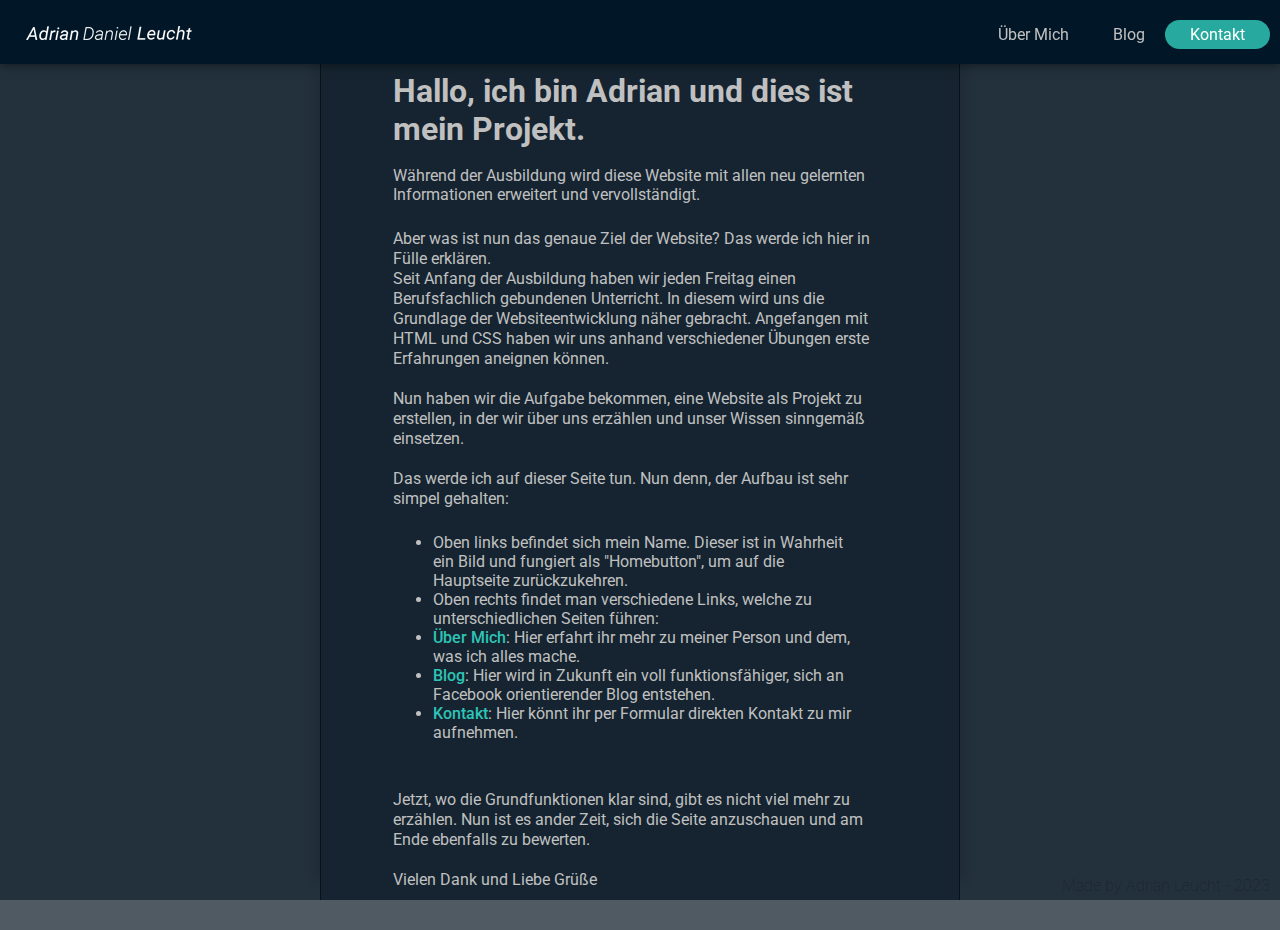
<file: index.html>
<!--
    Hier startet die Datei, darunter befindet sich der gesamte Code für die Website.
    Mit <!DOCTYPE html> wird der genaue Dateityp deklariert (in dem Fall HTML5) damit der Browser erkennt, um welche Art Datei es sich handelt.
-->
<!DOCTYPE html>
<html lang="de">
<!--
    Hier im Kopf stehen alle grundlegenden Informationen zu der Website wie z.B.: Der Charaktersatz (UTF-8 im Deutschen), eine Beschreibung, Titel, Stylesheet und noch einige mehr.
    Das Stylesheet kann man hier entweder direkt über eine externe Datei einbinden, oder den Inhalt der externen datei in das <style>-Tag eintragen.
-->
<head>
    <meta charset="UTF-8">
    <meta name="description" content="Schulprojekt Adrian Leucht, EFS323">
    <meta name="author" content="Adrian Leucht">
    <meta name="viewport" content="width=device-width, initial-scale=1.0">
    <title>Adrian Leucht</title>
    <link rel="stylesheet" href="css/styles.css">
</head>
<body>
    <!--
        Hier wird die Navigationsleiste erstellt.
    -->
    <header>
        <a class="logo" href="#">
            <img src="img/logoBlack.png" alt="Logo">
        </a>
        <nav>
            <ul class="navLinks">
                <li><a href="html/aboutme.html">Über Mich</a></li>
                <li><a href="html/blog.html">Blog</a></li>
            </ul>
        </nav>
        <a href="./html/contact.html" class="contact">Kontakt</a>    
    </header>
    <!--
        Hier entsteht der Hauptteil der website
    -->
    <main>
        <div class="mainBox">
            <h1>
                Hallo, ich bin Adrian und dies ist mein Projekt.
            </h1>
            <br>
            <h4>
                Während der Ausbildung wird diese Website mit allen neu gelernten Informationen erweitert und vervollständigt.
            </h4>
            <p>
                Aber was ist nun das genaue Ziel der Website? Das werde ich hier in Fülle erklären. <br>

                Seit Anfang der Ausbildung haben wir jeden Freitag einen Berufsfachlich gebundenen Unterricht. In diesem 
                wird uns die Grundlage der Websiteentwicklung näher gebracht. Angefangen mit HTML und CSS haben wir 
                uns anhand verschiedener Übungen erste Erfahrungen aneignen können. <br> <br>

                Nun haben wir die Aufgabe bekommen, eine Website als Projekt zu erstellen, in der wir über uns erzählen
                und unser Wissen sinngemäß einsetzen. <br><br>

                Das werde ich auf dieser Seite tun. Nun denn, der Aufbau ist sehr simpel gehalten:
            </p>
            <ul>
                <li>Oben links befindet sich mein Name. Dieser ist in Wahrheit ein Bild und fungiert als "Homebutton", um auf die Hauptseite zurückzukehren.</li>
                <li>Oben rechts findet man verschiedene Links, welche zu unterschiedlichen Seiten führen:</li>
                <li><strong>Über Mich</strong>: Hier erfahrt ihr mehr zu meiner Person und dem, was ich alles mache. </li>
                <li><strong>Blog</strong>: Hier wird in Zukunft ein voll funktionsfähiger, sich an Facebook orientierender Blog entstehen.</li>
                <li><strong>Kontakt</strong>: Hier könnt ihr per Formular direkten Kontakt zu mir aufnehmen.</li>
            </ul>

            <p>
                Jetzt, wo die Grundfunktionen klar sind, gibt es nicht viel mehr zu erzählen.  Nun ist es ander Zeit, sich die Seite anzuschauen und am Ende ebenfalls zu bewerten.

                <br><br>
                Vielen Dank und Liebe Grüße
                <br><br>
                - Adrian
            </p>
        </div>
    </main>

    <!--
        Hier entsteht der footer der Website.
        Hier wird nicht viel stehen außer noch einmal der Ersteller der Website (in dem Fall logischerweise ich)
    -->

    <footer>
        <h4 class="madeBy">
            Made by Adrian Leucht - 2023
        </h4>
    </footer>
</body>
</html>
</file>
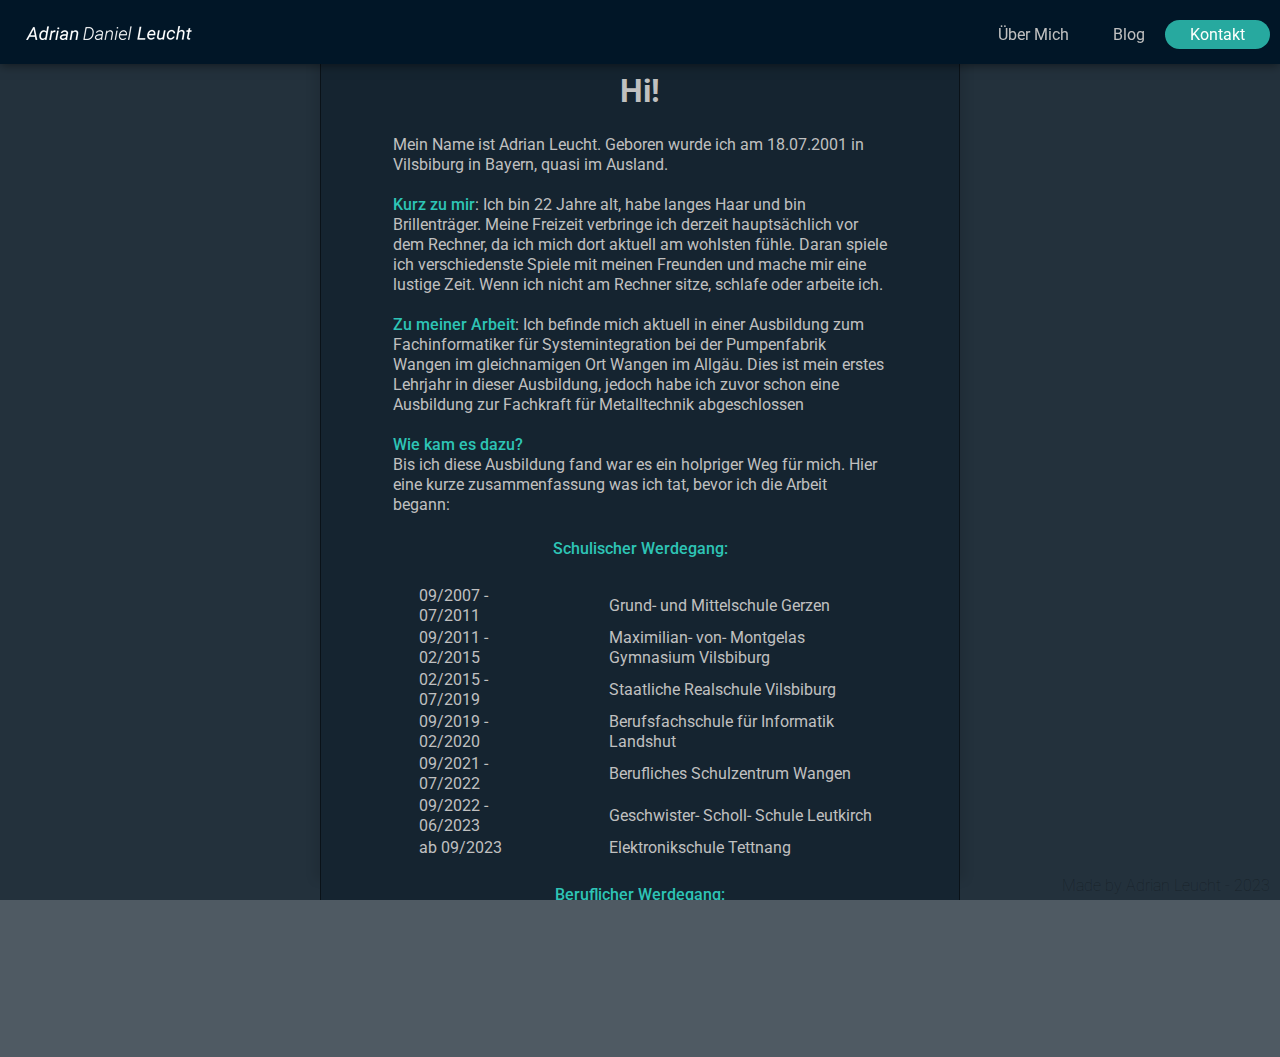
<file: html/aboutme.html>
<!--
    Hier startet die Datei, darunter befindet sich der gesamte Code für die Website.
    Mit <!DOCTYPE html> wird der genaue Dateityp deklariert (in dem Fall HTML5) damit der Browser erkennt, um welche Art Datei es sich handelt.
-->
<!DOCTYPE html>
<html lang="de">
<!--
    Hier im Kopf stehen alle grundlegenden Informationen zu der Website wie z.B.: Der Charaktersatz (UTF-8 im Deutschen), eine Beschreibung, Titel, Stylesheet und noch einige mehr.
    Das Stylesheet kann man hier entweder direkt über eine externe Datei einbinden, oder den Inhalt der externen datei in das <style>-Tag eintragen.
-->
<head>
    <meta charset="UTF-8">
    <meta name="description" content="Schulprojekt Adrian Leucht, EFS323">
    <meta name="author" content="Adrian Leucht">
    <meta name="viewport" content="width=device-width, initial-scale=1.0">
    <title>Adrian Leucht</title>
    <link rel="stylesheet" href="../css/styles.css">
</head>
<body>
    <!--
        Hier wird die Navigationsleiste erstellt.
    -->
    <header>
        <a class="logo" href="../index.html">
            <img src="../img/logoBlack.png" alt="Logo">
        </a>
        <nav>
            <ul class="navLinks">
                <li><a href="#">Über Mich</a></li>
                <li><a href="blog.html">Blog</a></li>
            </ul>
        </nav>
        <a href="contact.html" class="contact">Kontakt</a>  
    </header>
    <!--
        Hier entsteht der Hauptteil der website
    -->
    <main>
        <div class="mainBox">
            <h1>
                Hi!
            </h1>
            <p>
                Mein Name ist Adrian Leucht. Geboren wurde ich am 18.07.2001 in Vilsbiburg in Bayern, quasi im Ausland. 
                <br><br>
                <strong>Kurz zu mir</strong>: Ich bin 22 Jahre alt, habe langes Haar und bin Brillenträger. Meine Freizeit verbringe ich derzeit hauptsächlich vor dem 
                Rechner, da ich mich dort aktuell am wohlsten fühle. Daran spiele ich verschiedenste Spiele mit meinen Freunden und mache mir 
                eine lustige Zeit. Wenn ich nicht am Rechner sitze, schlafe oder arbeite ich.
                <br><br>
                <strong>Zu meiner Arbeit</strong>: Ich befinde mich aktuell in einer Ausbildung zum Fachinformatiker für Systemintegration bei der Pumpenfabrik 
                Wangen im gleichnamigen Ort Wangen im Allgäu. Dies ist mein erstes Lehrjahr in dieser Ausbildung, jedoch habe ich zuvor 
                schon eine Ausbildung zur Fachkraft für Metalltechnik abgeschlossen
                <br><br>
                <strong>Wie kam es dazu?</strong><br>
                Bis ich diese Ausbildung fand war es ein holpriger Weg für mich. Hier eine kurze zusammenfassung was ich tat, bevor ich die Arbeit begann:
            </p>
            
           <p><strong>Schulischer Werdegang:</strong></p>
           <table class = "cvTable">
               <tr>
                   <td>09/2007 - 07/2011</td>
                   <td class = "indentRow" >Grund- und Mittelschule Gerzen</td>
               </tr>
               <tr>
                   <td>09/2011 - 02/2015</td>
                   <td class = "indentRow">Maximilian- von- Montgelas Gymnasium Vilsbiburg</td>
               </tr>
               <tr>
                   <td>02/2015 - 07/2019 </td>
                   <td class="indentRow">Staatliche Realschule Vilsbiburg</td>
                       </tr>
                       <tr>
                           <td>09/2019 - 02/2020</td>
                           <td class="indentRow">Berufsfachschule für Informatik Landshut</td>
                       </tr>
                       <tr>
                           <td>09/2021 - 07/2022</td>
                           <td class="indentRow">Berufliches Schulzentrum Wangen</td>
                       </tr>
                       <tr>
                    <td>09/2022 - 06/2023 </td>
                    <td class="indentRow">Geschwister- Scholl- Schule Leutkirch</td>
                 </tr>
                <tr>
                    <td>ab 09/2023 </td>
                    <td class="indentRow">Elektronikschule Tettnang</td>
                </tr>
            </table>

            <p><strong>Beruflicher Werdegang:</strong></p>
            <table class ="cvTable">
                <tr>
                    <td>10/2017</td>
                    <td class="indentRow">Praktikum zum Einzelhandelskaufmann bei EDEKA</td>
                </tr>
                <tr>
                    <td>09/2021 - 06/2023</td>
                    <td class="indentRow">Ausbildung zur Fachkraft für Metalltechnik</td>
                </tr>
                <tr>
                    <td>ab 09/2023</td>
                    <td class="indentRow">Ausbildung zum Fachinformatiker für Systemintegration</td>
                </tr>
            </table>
        </div>
    </main>
            <!--
                Hier entsteht der footer der Website.
                Hier wird nicht viel stehen außer noch einmal der Ersteller der Website (in dem Fall logischerweise ich)
            -->
            <footer>
                <h4 class="madeBy">
            Made by Adrian Leucht - 2023
        </h4>
    </footer>
</body>
</html>
</file>
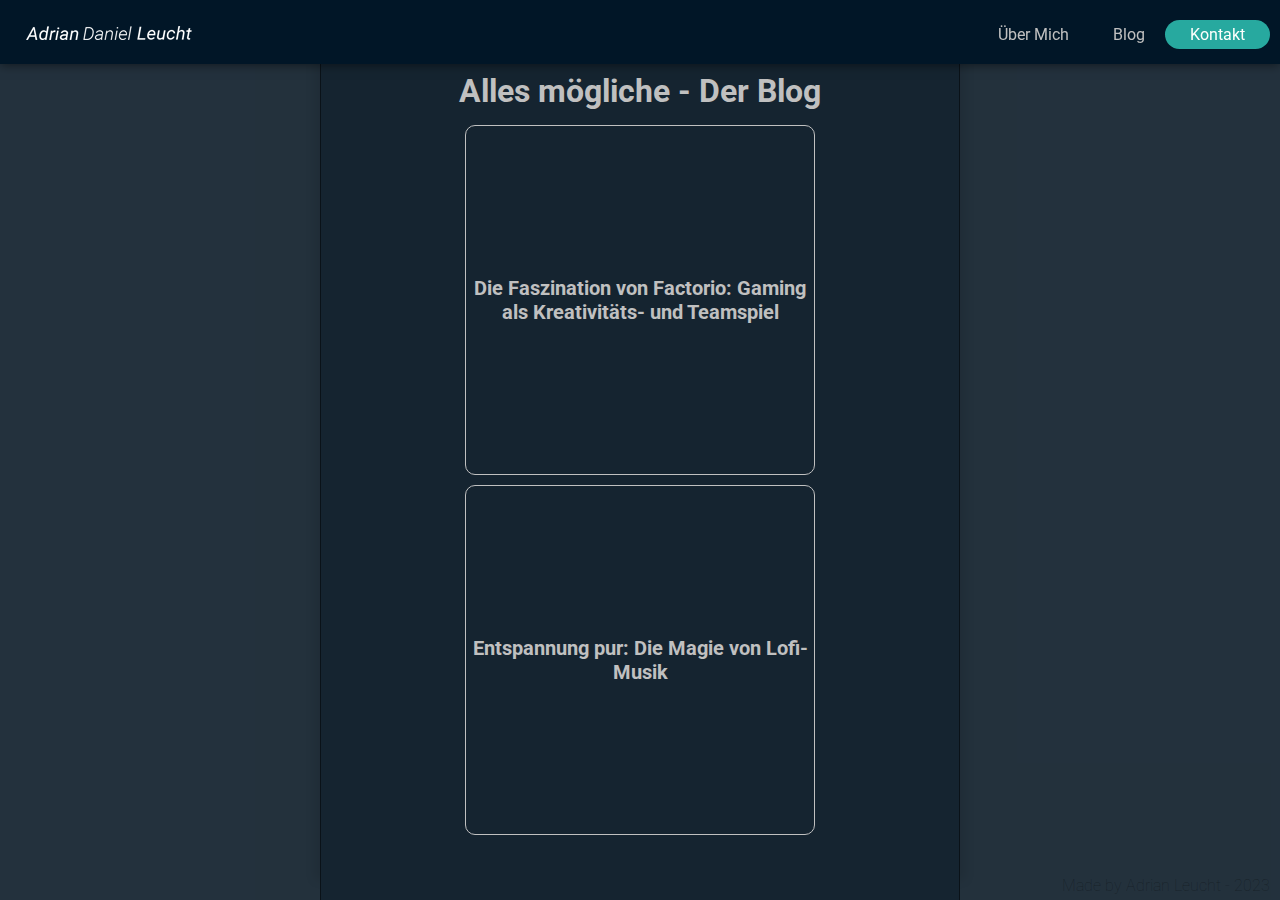
<file: html/blog.html>
<!--
    Hier startet die Datei, darunter befindet sich der gesamte Code für die Website.
    Mit <!DOCTYPE html> wird der genaue Dateityp deklariert (in dem Fall HTML5) damit der Browser erkennt, um welche Art Datei es sich handelt.
-->
<!DOCTYPE html>
<html lang="de">
<!--
    Hier im Kopf stehen alle grundlegenden Informationen zu der Website wie z.B.: Der Charaktersatz (UTF-8 im Deutschen), eine Beschreibung, Titel, Stylesheet und noch einige mehr.
    Das Stylesheet kann man hier entweder direkt über eine externe Datei einbinden, oder den Inhalt der externen datei in das <style>-Tag eintragen.
-->
<head>
    <meta charset="UTF-8">
    <meta name="description" content="Schulprojekt Adrian Leucht, EFS323">
    <meta name="author" content="Adrian Leucht">
    <meta name="viewport" content="width=device-width, initial-scale=1.0">
    <title>Adrian Leucht</title>
    <link rel="stylesheet" href="../css/styles.css">
</head>
<body>
    <!--
        Hier wird die Navigationsleiste erstellt.
    -->
    <header>
        <a class="logo" href="../index.html">
            <img src="../img/logoBlack.png" alt="Logo">
        </a>
        <nav>
            <ul class="navLinks">
                <li><a href="aboutme.html">Über Mich</a></li>
                <li><a href="#">Blog</a></li>
            </ul>
        </nav>
        <a href="contact.html" class="contact">Kontakt</a>      
    </header>
    <!--
        Hier entsteht der Hauptteil der website
    -->
    <main>
        <div class="mainBox">
            <h1>
                Alles mögliche - Der Blog
            </h1>
            <div class="styleBlog">
                <a href="./blogs/factorio.html">
                    <div class="blogCard">
                        <h1>Die Faszination von Factorio: Gaming als Kreativitäts- und Teamspiel</h1>
                    </div>
                </a>
                <a href="./blogs/lofi.html">
                   <div class="blogCard">
                        <h1>Entspannung pur: Die Magie von Lofi-Musik</h1>
                    </div> 
                </a>
            </div>
        </div>
    </main>

    <!--
        Hier entsteht der footer der Website.
        Hier wird nicht viel stehen außer noch einmal der Ersteller der Website (in dem Fall logischerweise ich)
    -->

    <footer>
        <h4 class="madeBy">
            Made by Adrian Leucht - 2023
        </h4>
    </footer>
</body>
</html>
</file>
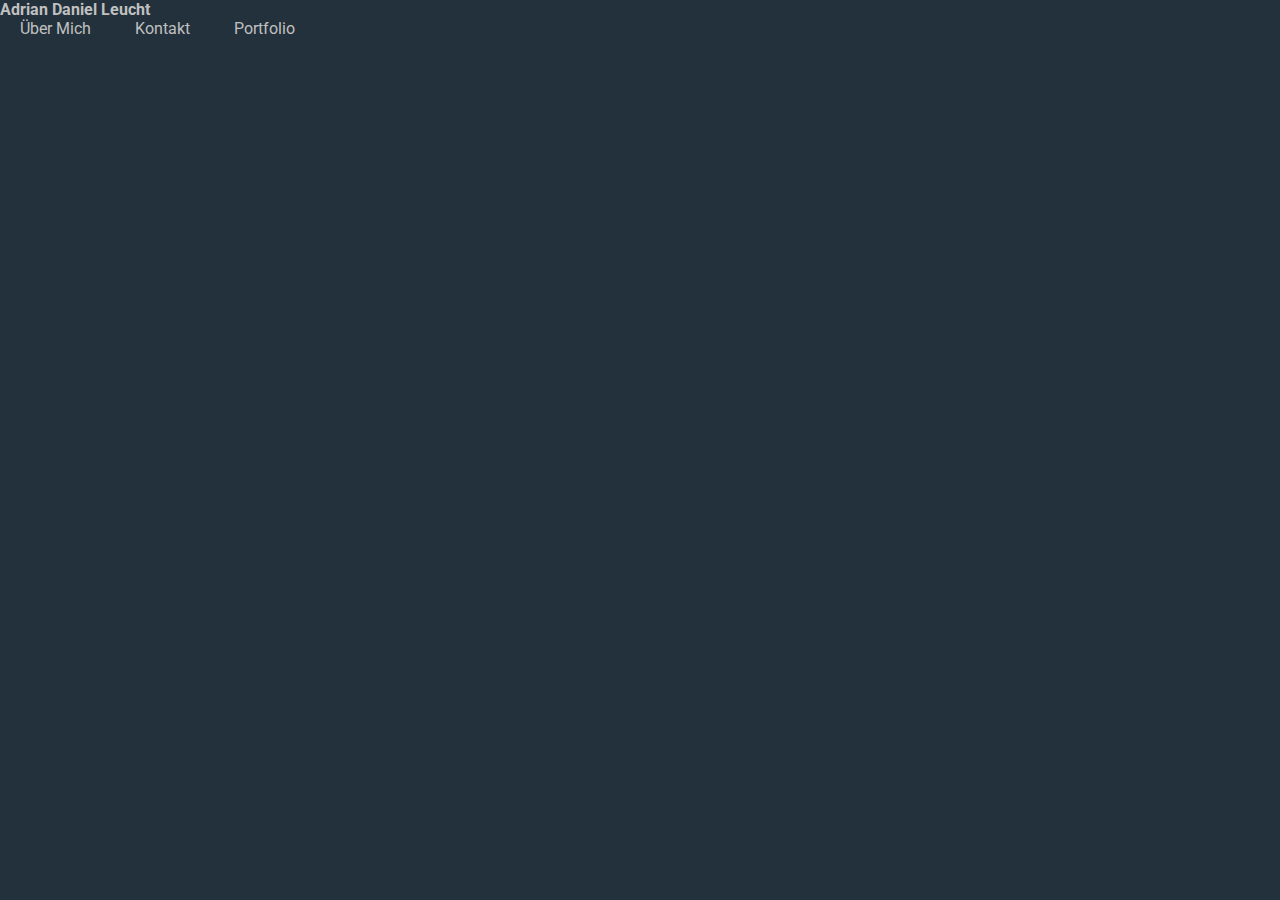
<file: html/contact.html>
<!DOCTYPE html>
<html lang="de">
<head>
    <meta charset="UTF-8">
    <meta name="viewport" content="width=device-width, initial-scale=1.0">
    <title>Adrian Leucht - Portfolio</title>
    <link rel="stylesheet" href="../css/styles.css">
</head>

<body>
    <div class="topBar">
        <a  class="logoSub" href="../index.html">
            <h4>
                Adrian <span class = "thickName">Daniel</span> Leucht
            </h4>
        </a>
        <ul class = "navLinks">
            <li class ="navItem"><a href="aboutme.html">Über Mich</a></li>
            <li class ="navItem"><a href="#">Kontakt</a></li>
            <li class ="navItem"><a href="portfolio.html">Portfolio</a></li>
        </ul>
    </div>
</body>
</html>
</file>
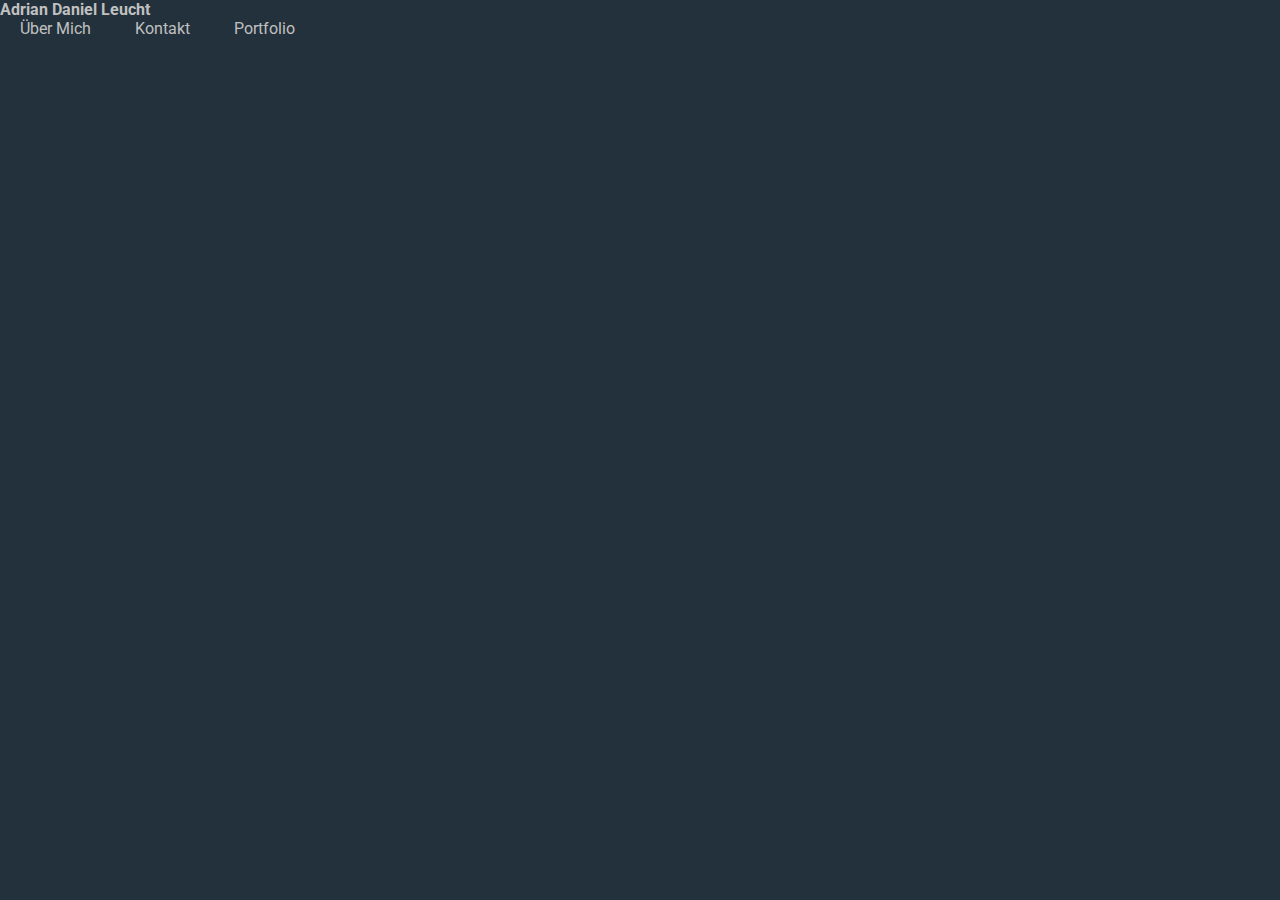
<file: html/portfolio.html>
<!DOCTYPE html>
<html lang="de">
<head>
    <meta charset="UTF-8">
    <meta name="viewport" content="width=device-width, initial-scale=1.0">
    <title>Adrian Leucht - Portfolio</title>
    <link rel="stylesheet" href="../css/styles.css">
</head>

<body>
    <div class="topBar">
        <a  class="logoSub" href="../index.html">
            <h4>
                Adrian <span class = "thickName">Daniel</span> Leucht
            </h4>
        </a>
        <ul class = "navLinks">
            <li class ="navItem"><a href="aboutme.html">Über Mich</a></li>
            <li class ="navItem"><a href="contact.html">Kontakt</a></li>
            <li class ="navItem"><a href="#">Portfolio</a></li>
        </ul>
    </div>
</body>
</html>
</file>
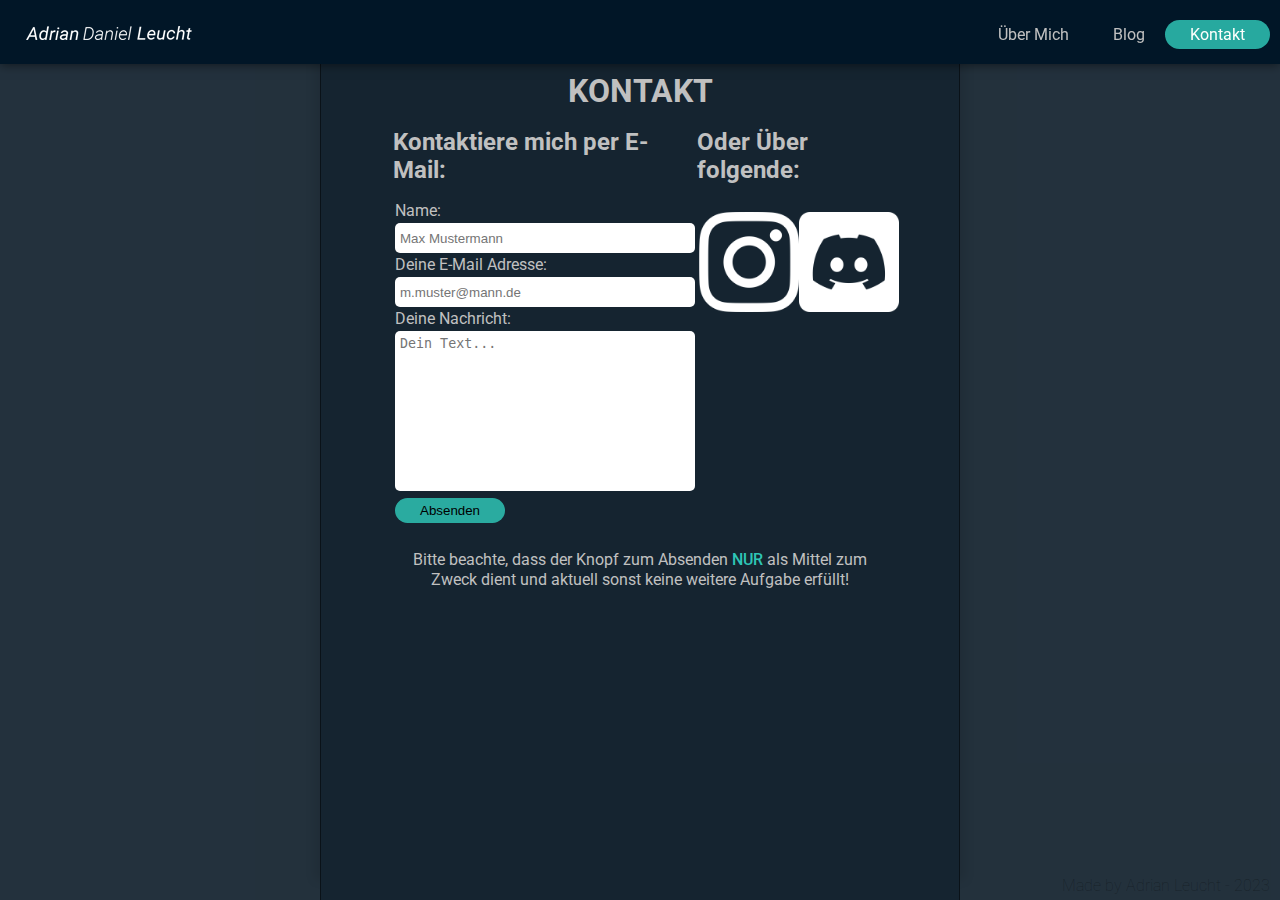
<file: html/success.html>
<!--
    Hier startet die Datei, darunter befindet sich der gesamte Code für die Website.
    Mit <!DOCTYPE html> wird der genaue Dateityp deklariert (in dem Fall HTML5) damit der Browser erkennt, um welche Art Datei es sich handelt.
-->
<!DOCTYPE html>
<html lang="de">
<!--
    Hier im Kopf stehen alle grundlegenden Informationen zu der Website wie z.B.: Der Charaktersatz (UTF-8 im Deutschen), eine Beschreibung, Titel, Stylesheet und noch einige mehr.
    Das Stylesheet kann man hier entweder direkt über eine externe Datei einbinden, oder den Inhalt der externen datei in das <style>-Tag eintragen.
-->
<head>
    <meta charset="UTF-8">
    <meta name="description" content="Schulprojekt Adrian Leucht, EFS323">
    <meta name="author" content="Adrian Leucht">
    <meta name="viewport" content="width=device-width, initial-scale=1.0">
    <title>Adrian Leucht</title>
    <link rel="stylesheet" href="../css/styles.css">
</head>
<body>
    <!--
        Hier wird die Navigationsleiste erstellt.
    -->
    <header>
        <a class="logo" href="../index.html">
            <img src="../img/logoBlack.png" alt="Logo">
        </a>
        <nav>
            <ul class="navLinks">
                <li><a href="aboutme.html">Über Mich</a></li>
                <li><a href="blog.html">Blog</a></li>
            </ul>
        </nav>
        <a href="#" class="contact">Kontakt</a>   
    </header>
    <!--
        Hier entsteht der Hauptteil der website
    -->
    <main>
        <div class="mainBox">
            <h1>KONTAKT</h1><br>

            <div id="styleForm">
                <div class="mailContact">
                   <h2>Kontaktiere mich per E-Mail:</h2>
                    <form action="success.html" method="post" id="mailForm">
                    <table>
                        <tr><td><label for="Name">Name: </label></td></tr>
                        <tr><td class="textInput"><input type="text" name="Name" id="Name" placeholder="Max Mustermann"></td></tr>
                        <tr><td><label for="Email">Deine E-Mail Adresse: </label></td></tr>
                        <tr><td class="textInput"><input type="text" name="Email" id="Email" placeholder="m.muster@mann.de"></td></tr>
                        <tr><td><label for="Message">Deine Nachricht:</label></td></tr>
                        <tr><td class="textInput"><textarea name="Message" id="msg" cols="30" rows="10" form="mailfo" placeholder="Dein Text..."></textarea></td></tr>
                        <tr><td><button type="submit">Absenden</button></td></tr>
                    </table>
                </form> 
                </div>
                <div class="otherContact">
                    <h2>Oder Über folgende:</h2>
                    <table>
                        <tr>
                            <td><a href="https://www.instagram.com/sekuuxd/" target="_blank"><img src="../img/instagram.png" alt="instagram logo"></a></td>
                            <td><a href="https://discord.gg/N4BSEamBKV" target="_blank"><img src="../img/discord.png" alt="discord logo"></a></td>
                        </tr>
                    </table>
                </div>
            </div>
            <p id="disclaimer">Bitte beachte, dass der Knopf zum Absenden <strong>NUR</strong> als Mittel zum Zweck dient und aktuell sonst keine weitere Aufgabe erfüllt!</p>
        </div>
    </main>

    <!--
        Hier entsteht der footer der Website.
        Hier wird nicht viel stehen außer noch einmal der Ersteller der Website (in dem Fall logischerweise ich)
    -->

    <footer>
        <h4 class="madeBy">
            Made by Adrian Leucht - 2023
        </h4>
    </footer>
</body>
</html>
</file>
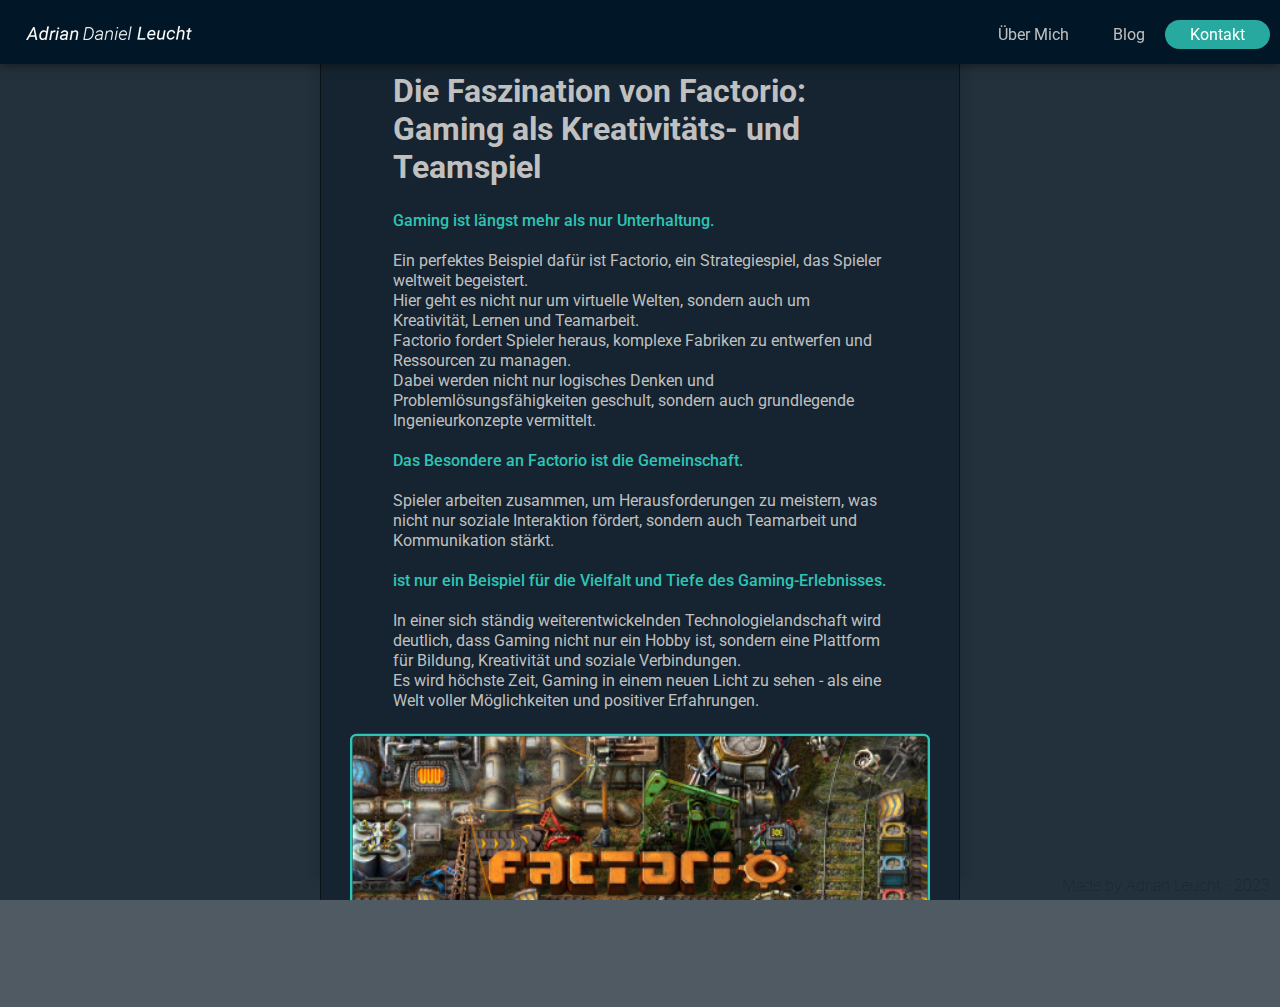
<file: html/blogs/factorio.html>
<!--
    Hier startet die Datei, darunter befindet sich der gesamte Code für die Website.
    Mit <!DOCTYPE html> wird der genaue Dateityp deklariert (in dem Fall HTML5) damit der Browser erkennt, um welche Art Datei es sich handelt.
-->
<!DOCTYPE html>
<html lang="de">
<!--
    Hier im Kopf stehen alle grundlegenden Informationen zu der Website wie z.B.: Der Charaktersatz (UTF-8 im Deutschen), eine Beschreibung, Titel, Stylesheet und noch einige mehr.
    Das Stylesheet kann man hier entweder direkt über eine externe Datei einbinden, oder den Inhalt der externen datei in das <style>-Tag eintragen.
-->
<head>
    <meta charset="UTF-8">
    <meta name="description" content="Schulprojekt Adrian Leucht, EFS323">
    <meta name="author" content="Adrian Leucht">
    <meta name="viewport" content="width=device-width, initial-scale=1.0">
    <title>Adrian Leucht</title>
    <link rel="stylesheet" href="../../css/styles.css">
</head>
<body>
    <!--
        Hier wird die Navigationsleiste erstellt.
    -->
    <header>
        <a class="logo" href="../../index.html">
            <img src="../../img/logoBlack.png" alt="Logo">
        </a>
        <nav>
            <ul class="navLinks">
                <li><a href="../aboutme.html">Über Mich</a></li>
                <li><a href="../blog.html">Blog</a></li>
            </ul>
        </nav>
        <a href="../contact.html" class="contact">Kontakt</a>  
    </header>
    <!--
        Hier entsteht der Hauptteil der website
    -->
    <main>
        <div class="mainBox">
            <h1>
                Die Faszination von Factorio: Gaming als Kreativitäts- und Teamspiel
            </h1>
            <p>
                <strong>Gaming ist längst mehr als nur Unterhaltung.</strong>  <br><br>
                Ein perfektes Beispiel dafür ist Factorio, ein Strategiespiel, das Spieler weltweit begeistert. <br>
                Hier geht es nicht nur um virtuelle Welten, sondern auch um Kreativität, Lernen und Teamarbeit. <br>
                Factorio fordert Spieler heraus, komplexe Fabriken zu entwerfen und Ressourcen zu managen. <br>
                Dabei werden nicht nur logisches Denken und Problemlösungsfähigkeiten geschult, sondern auch grundlegende Ingenieurkonzepte vermittelt. <br><br>

                <strong>Das Besondere an Factorio ist die Gemeinschaft.</strong> <br><br>
                Spieler arbeiten zusammen, um Herausforderungen zu meistern, was nicht nur soziale Interaktion fördert, sondern auch Teamarbeit und Kommunikation stärkt. <br><br>

                <strong> ist nur ein Beispiel für die Vielfalt und Tiefe des Gaming-Erlebnisses. </strong><br><br> 
                In einer sich ständig weiterentwickelnden Technologielandschaft wird deutlich, 
                dass Gaming nicht nur ein Hobby ist, sondern eine Plattform für Bildung, Kreativität und soziale Verbindungen. <br>
                Es wird höchste Zeit, Gaming in einem neuen Licht zu sehen - als eine Welt voller Möglichkeiten und positiver Erfahrungen.
            </p>
            <a href="https://www.factorio.com/" target="_blank"><img id="factorio" src="../../img/factorio.jpg" alt="bild von factorio"></a>
        </div>
    </main>
            <!--
                Hier entsteht der footer der Website.
                Hier wird nicht viel stehen außer noch einmal der Ersteller der Website (in dem Fall logischerweise ich)
            -->
            <footer>
                <h4 class="madeBy">
            Made by Adrian Leucht - 2023
        </h4>
    </footer>
</body>
</html>
</file>
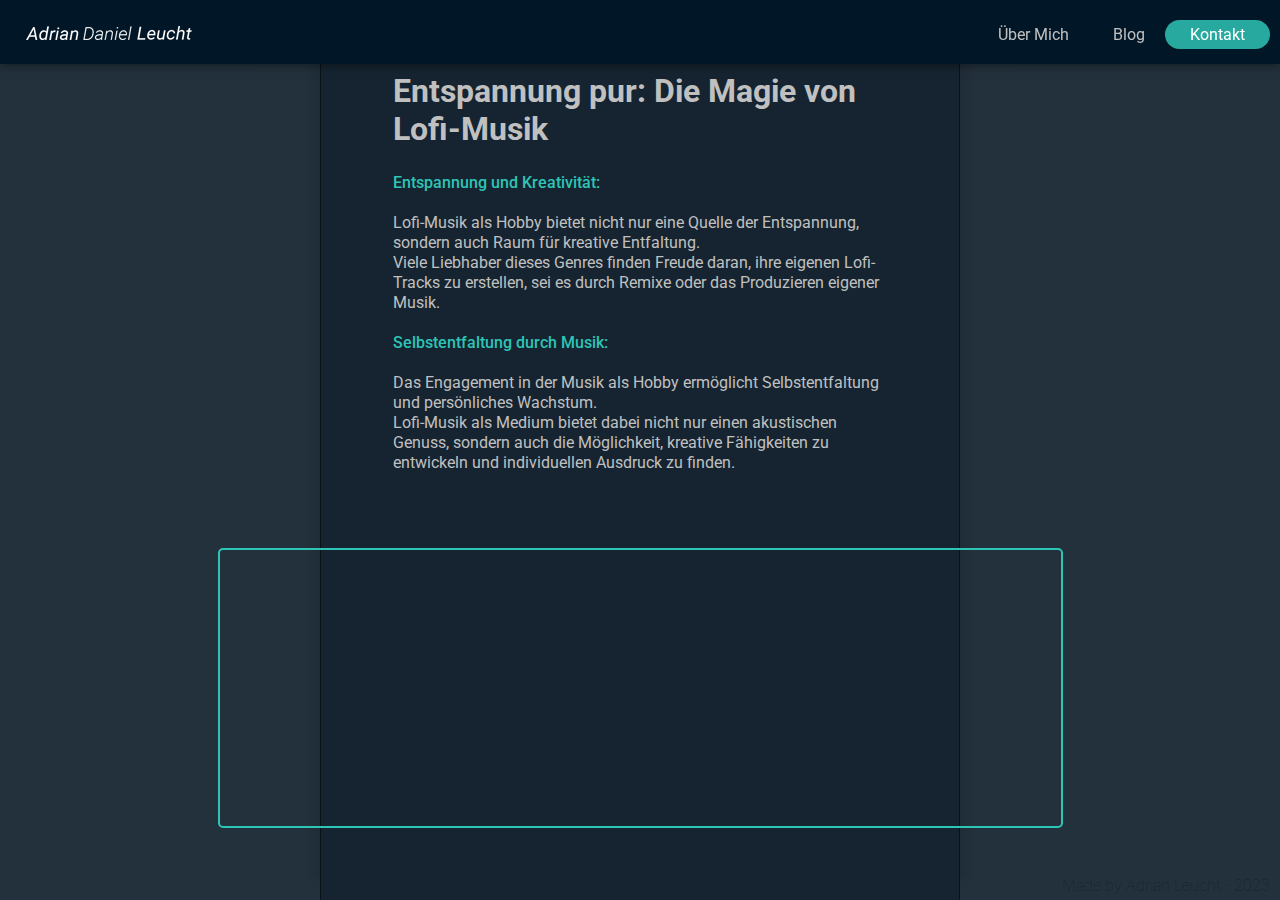
<file: html/blogs/lofi.html>
<!--
    Hier startet die Datei, darunter befindet sich der gesamte Code für die Website.
    Mit <!DOCTYPE html> wird der genaue Dateityp deklariert (in dem Fall HTML5) damit der Browser erkennt, um welche Art Datei es sich handelt.
-->
<!DOCTYPE html>
<html lang="de">
<!--
    Hier im Kopf stehen alle grundlegenden Informationen zu der Website wie z.B.: Der Charaktersatz (UTF-8 im Deutschen), eine Beschreibung, Titel, Stylesheet und noch einige mehr.
    Das Stylesheet kann man hier entweder direkt über eine externe Datei einbinden, oder den Inhalt der externen datei in das <style>-Tag eintragen.
-->
<head>
    <meta charset="UTF-8">
    <meta name="description" content="Schulprojekt Adrian Leucht, EFS323">
    <meta name="author" content="Adrian Leucht">
    <meta name="viewport" content="width=device-width, initial-scale=1.0">
    <title>Adrian Leucht</title>
    <link rel="stylesheet" href="../../css/styles.css">
</head>
<body>
    <!--
        Hier wird die Navigationsleiste erstellt.
    -->
    <header>
        <a class="logo" href="../../index.html">
            <img src="../../img/logoBlack.png" alt="Logo">
        </a>
        <nav>
            <ul class="navLinks">
                <li><a href="../aboutme.html">Über Mich</a></li>
                <li><a href="../blog.html">Blog</a></li>
            </ul>
        </nav>
        <a href="../contact.html" class="contact">Kontakt</a>  
    </header>
    <!--
        Hier entsteht der Hauptteil der website
    -->
    <main>
        <div class="mainBox">
            <h1>
                Entspannung pur: Die Magie von Lofi-Musik
            </h1>
            <p>
                <strong>Entspannung und Kreativität:</strong>  <br><br>
                Lofi-Musik als Hobby bietet nicht nur eine Quelle der Entspannung, sondern auch Raum für kreative Entfaltung.<br>
                Viele Liebhaber dieses Genres finden Freude daran, ihre eigenen Lofi-Tracks zu erstellen, sei es durch Remixe oder das Produzieren eigener Musik.<br><br>


                <strong>Selbstentfaltung durch Musik:</strong> <br><br>
                Das Engagement in der Musik als Hobby ermöglicht Selbstentfaltung und persönliches Wachstum. <br>
                Lofi-Musik als Medium bietet dabei nicht nur einen akustischen Genuss, sondern auch die Möglichkeit, kreative Fähigkeiten zu entwickeln und individuellen Ausdruck zu finden. <br>
            </p>
            <iframe id ="lofi" width="845" height="475" src="https://www.youtube-nocookie.com/embed/jfKfPfyJRdk?si=RN0nJf_k3wxk9N9O" title="YouTube video player" frameborder="0" allow="accelerometer; autoplay; clipboard-write; encrypted-media; gyroscope; picture-in-picture; web-share" allowfullscreen></iframe>

        </div>
    </main>
            <!--
                Hier entsteht der footer der Website.
                Hier wird nicht viel stehen außer noch einmal der Ersteller der Website (in dem Fall logischerweise ich)
            -->
            <footer>
                <h4 class="madeBy">
            Made by Adrian Leucht - 2023
        </h4>
    </footer>
</body>
</html>
</file>
<file: css/styles.css>
@import url('https://fonts.googleapis.com/css2?family=Roboto:wght@100;300;400;500&display=swap');

* {
    box-sizing: border-box;
    margin: 0;
    padding: 0;
}

body, html {
    height: 100%;
    width: 100%;
    overflow: auto;
    background-color: #152430c0;
}

strong{
    font-family: 'Roboto', sans-serif;
    color: #2EC4B6;
}

h1, h2, h3, h4, h5, h6, li, p, td, tr, th {
    font-family: 'Roboto', sans-serif;
    color: #c0c0c0;
}

main h4 {
    font-weight: 400;
}

.mainBox h1 {
    display: flex;
    justify-content: center;
    align-items: center;
}

.mainBox {
    background-color: #152430;
}

strong {
    font-weight: 500;
}

.contact {
    font-family: 'Roboto', sans-serif;
    font-size: 16px;
    text-decoration: none;
    color: #FDFFFC;
}

a{
    font-family: 'Roboto', sans-serif;
    font-size: 16px;
    text-decoration: none;
    color: #c0c0c0;
}

header {
    position: fixed;
    width: 100%;
    display: flex;
    align-items: center;
    padding: 20px 10px 15px 2%;
    box-shadow: 0 1px 10px  rgba(0, 0, 0, .5);
    background-color: #011627;
}

.logo {
    margin-right: auto;
    filter: brightness(0) invert(1);
}

.navLinks {
    list-style: none;
}

.navLinks li {
    display: inline-block;
    padding: 0px 20px;
}

.navLinks li a {
    transition: all 0.3s ease 0s;
}


.navLinks li a:hover {
    transition: all 0.3s ease 0s;
    color: #2EC4B6
}

.contact {
    padding: 5px 25px;
    background-color: #2ec4b5d8;
    border: none;
    border-radius: 50px;
    cursor: pointer;
    transition: all 0.2s ease 0s;
}

.contact:hover {
    background-color: #2EC4B6;
}

footer {
    display: flex;
    align-items: flex-end;
    justify-content: flex-end;
    margin-top: -1.5em;
    padding-right: 10px;
}

.madeBy {
    font-weight: 100;
    color:rgba(0, 0, 0, 0.35);
    transition: all 0.1s ease 0s;
}

.madeBy:hover {

    transition: all 0.1s ease 0s;   
    color:rgb(255, 255, 255);
}

main {
    height: 100%;
    display: flex;
    justify-content: center;
}

.mainBox {
    display: flex;
    justify-content: flex-start;
    align-items: center;
    flex-direction: column;
    width: 50%;
    padding: 4.5em;
    border: 1px solid rgba(0, 0, 0, 0.5);
    border-width: 0 1px 0 1px;
    box-shadow: 25px 0px 10px -20px rgba(0,0,0,0.1),
                -25px 0px 10px -20px rgba(0,0,0,0.1);
}

.mainBox p, table {
    padding-top: 5%;
    line-height: 20px;
    max-width: 750px;
}

.mainBox ul {
    margin: 1.5em;
    padding-left: 1em;
    max-width: 700px;
}

.cvTable {
    padding-left: 1.5em;
}

.indentRow {
    padding-left: 5em;

}

.socialLogo {
    width: 75px;
    filter: brightness(0) invert(1);
}

#styleForm {
    display: flex;
    justify-content: space-evenly;
    width: 100%;
    flex-direction: row;
}

#lofi {
    margin-top: 75px;
    border-radius: 5px;
    border: 2px solid #2EC4B6;
}

#factorio{
    margin-top: 50px;
    transform: scale(1.25);
    border-radius: 5px;
    border: 2px solid #2EC4B6;
    transition: all 0.2s ease 0s;
}

#factorio:hover{
    transition: all 0.2s ease 0s;
    transform: scale(1.27);
}

textarea, input {
    min-width: 300px;
    border: none;
    border-radius: 5px;
    padding: 5px 25px 5px 5px;
    resize: none;
}

input {
    height: 30px;
}

button {
    padding: 5px 25px;
    background-color: #2ec4b5d8;
    border: none;
    border-radius: 50px;
    cursor: pointer;
    transition: all 0.2s ease 0s;
}

#disclaimer {
    text-align: center;
}
.otherContact{
    display: flex;
    flex-direction: column;
}

.otherContact tr {
    display: flex;
    justify-content: space-between;
    align-items: center;
}

.otherContact img{
    padding-top: 1em;
    width: 100px;
    filter: brightness(0) invert(1);
}

.styleBlog {
    display: flex;
    flex-wrap: wrap;
    justify-content: space-evenly;
    width: 100%;
    padding: 10px;
    border-radius: 5px;
    transition: all 0.3s ease 0s;
}

.blogCard {
    display: flex;
    justify-content: center;
    text-align: center;
    min-width: 350px;
    max-width: 350px;
    margin: 5px;
    min-height: 350px;
    max-height: 350px;
    border-radius: 10px;
    border: 1px solid #c0c0c0;
    background-color:#152430;
    transition: all 1s ease 0s;
}

.blogCard :hover {
    color: #011627;
    background-color:#c0c0c0;
    border-radius: 10px;
    transition: all 1s ease 0s;
}

.styleBlog h1 {
    font-size: 20px;
}
</file>
